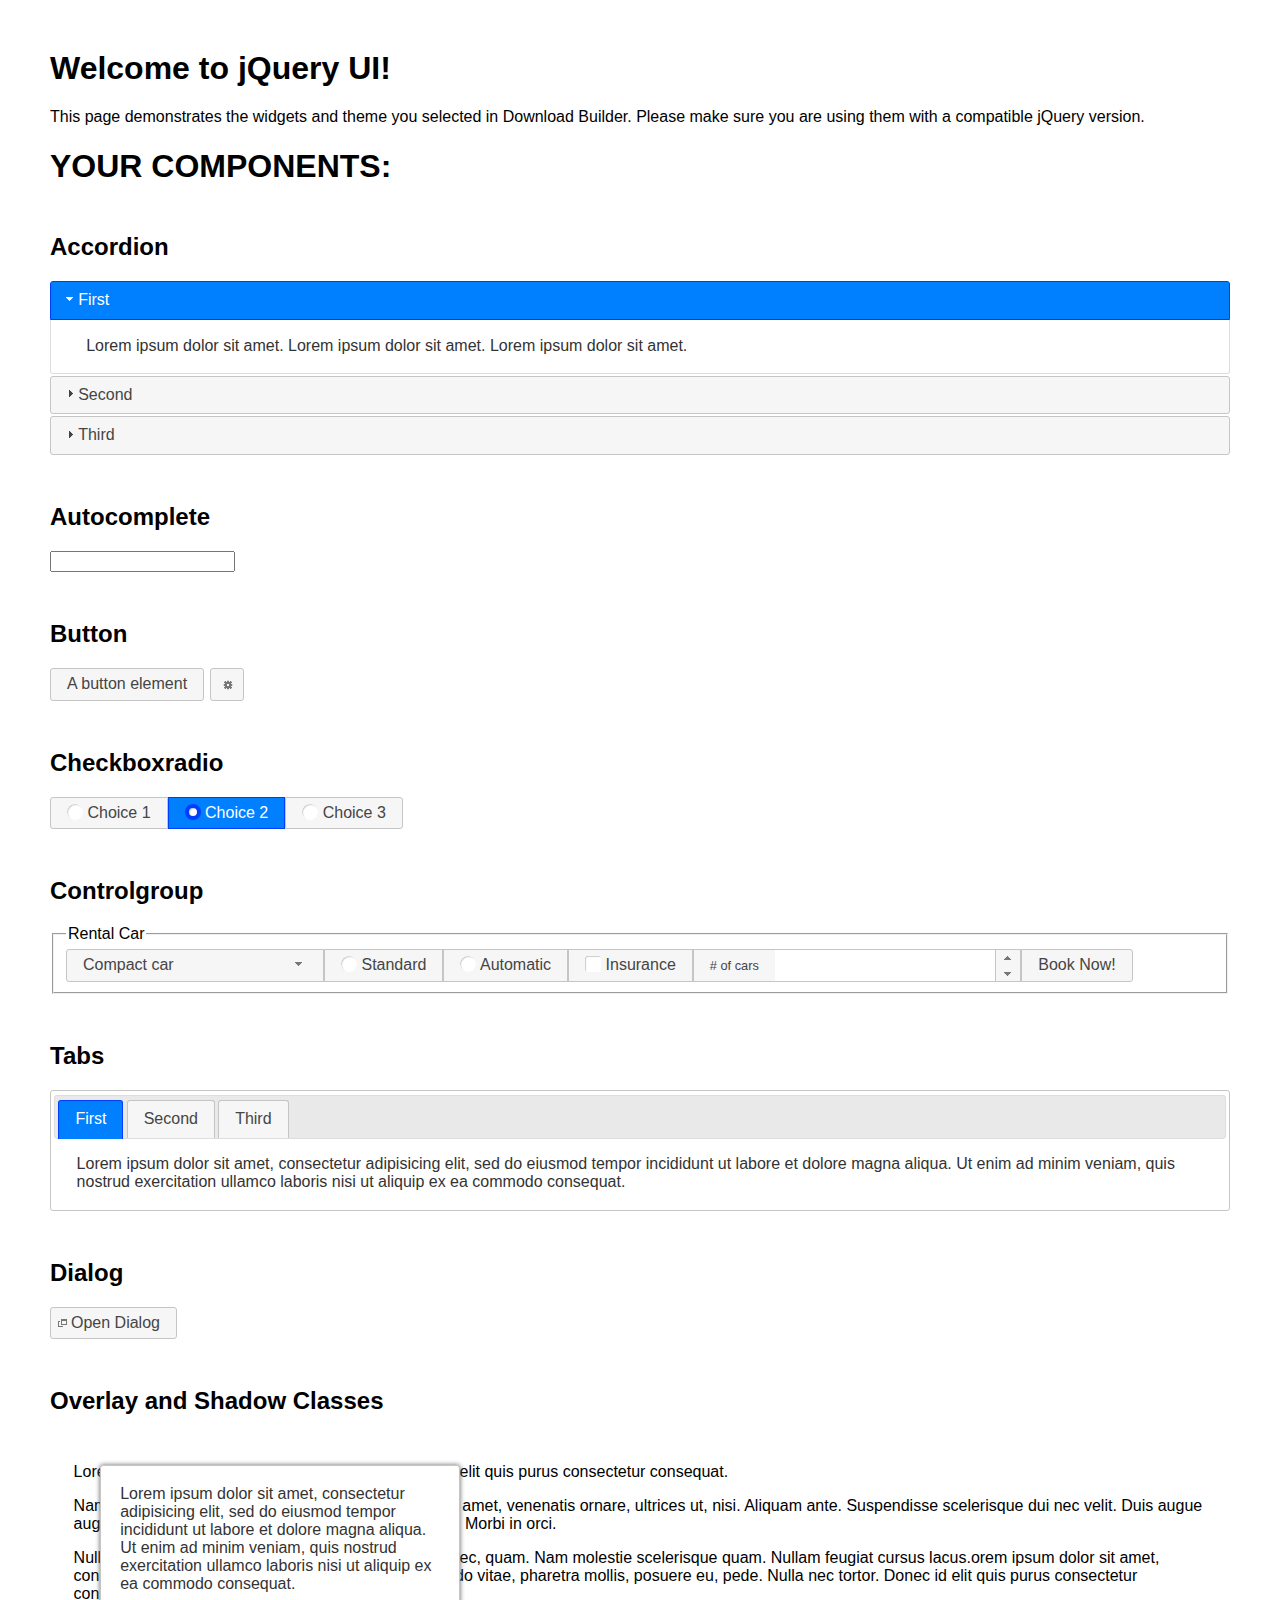
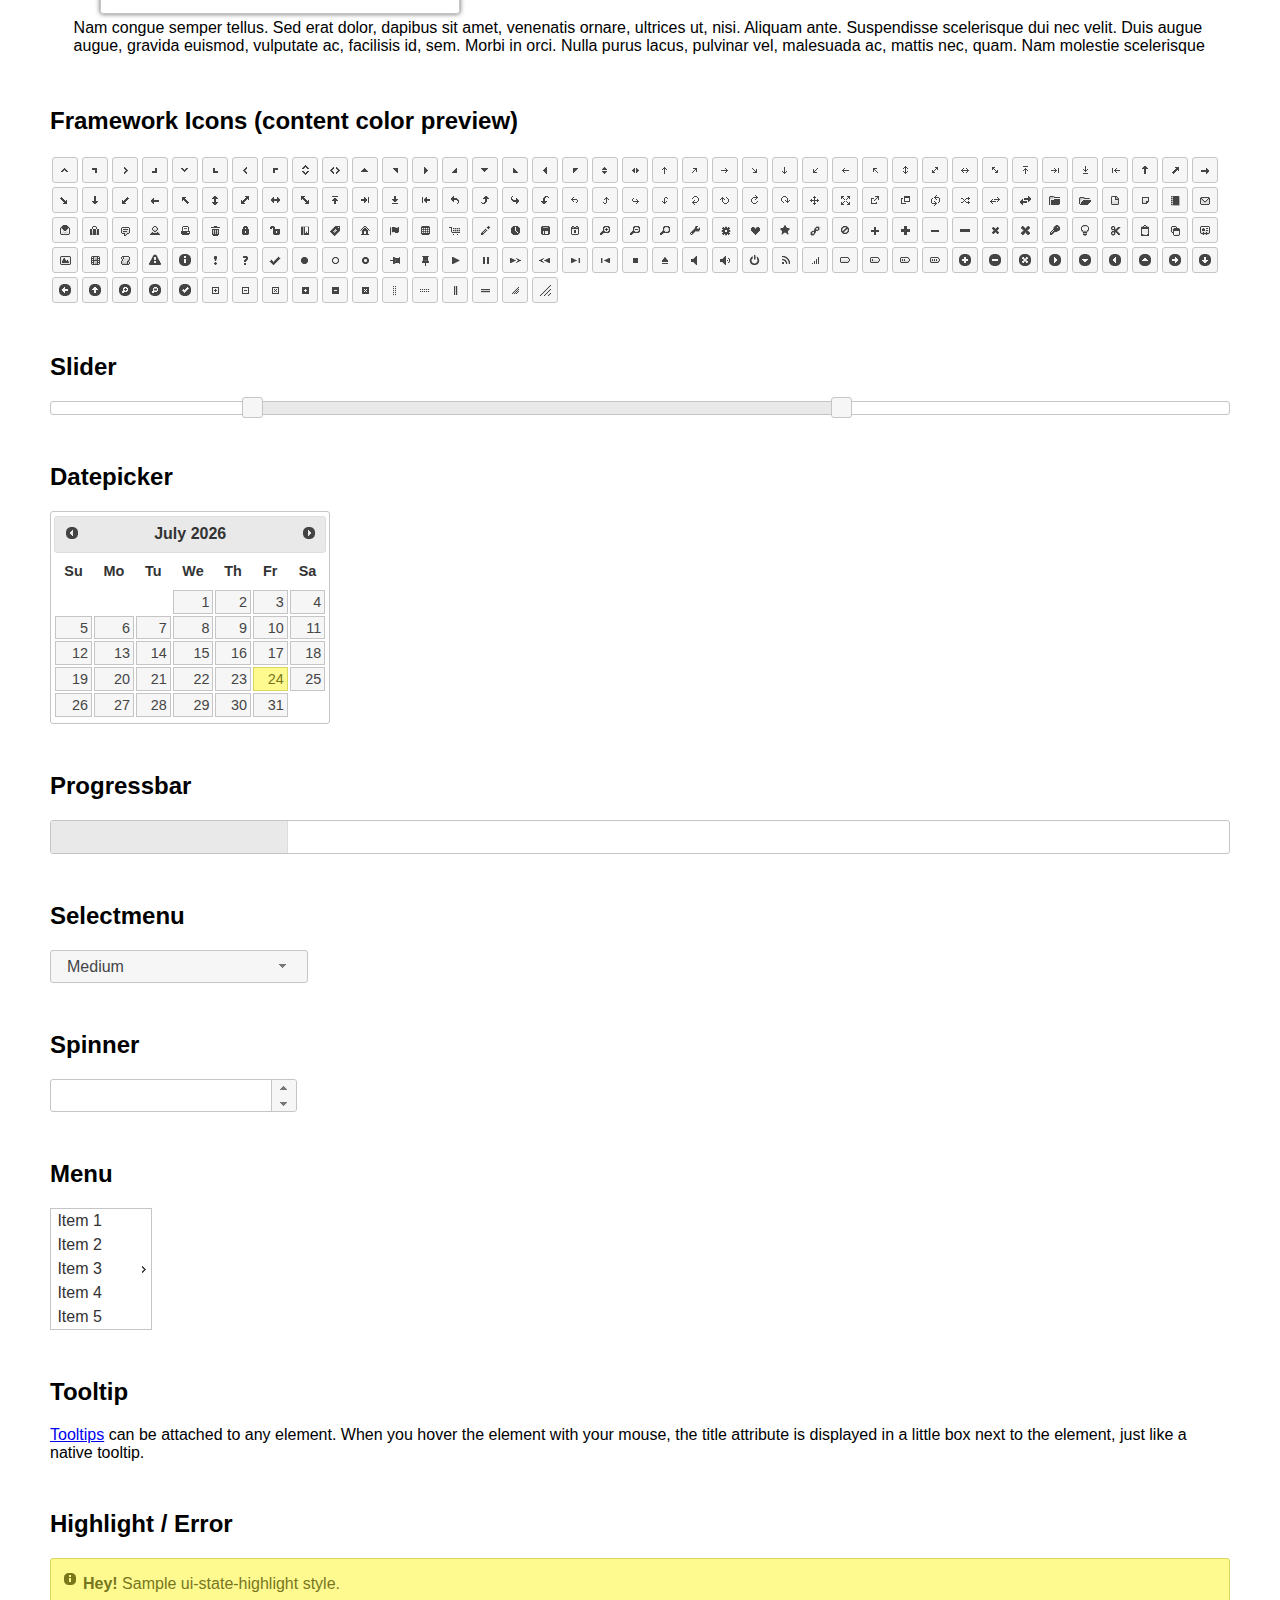
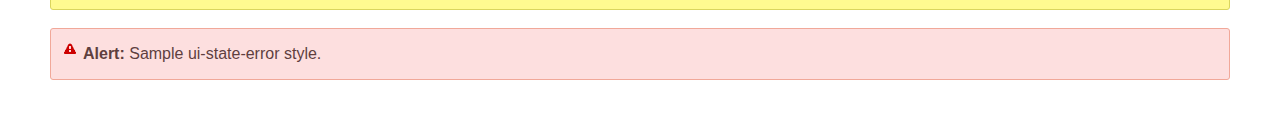
<file: jquery-ui-1.12.1/index.html>
<!doctype html>
<html lang="us">
<head>
	<meta charset="utf-8">
	<title>jQuery UI Example Page</title>
	<link href="jquery-ui.css" rel="stylesheet">
	<style>
	body{
		font-family: "Trebuchet MS", sans-serif;
		margin: 50px;
	}
	.demoHeaders {
		margin-top: 2em;
	}
	#dialog-link {
		padding: .4em 1em .4em 20px;
		text-decoration: none;
		position: relative;
	}
	#dialog-link span.ui-icon {
		margin: 0 5px 0 0;
		position: absolute;
		left: .2em;
		top: 50%;
		margin-top: -8px;
	}
	#icons {
		margin: 0;
		padding: 0;
	}
	#icons li {
		margin: 2px;
		position: relative;
		padding: 4px 0;
		cursor: pointer;
		float: left;
		list-style: none;
	}
	#icons span.ui-icon {
		float: left;
		margin: 0 4px;
	}
	.fakewindowcontain .ui-widget-overlay {
		position: absolute;
	}
	select {
		width: 200px;
	}
	</style>
</head>
<body>

<h1>Welcome to jQuery UI!</h1>

<div class="ui-widget">
	<p>This page demonstrates the widgets and theme you selected in Download Builder. Please make sure you are using them with a compatible jQuery version.</p>
</div>

<h1>YOUR COMPONENTS:</h1>


<!-- Accordion -->
<h2 class="demoHeaders">Accordion</h2>
<div id="accordion">
	<h3>First</h3>
	<div>Lorem ipsum dolor sit amet. Lorem ipsum dolor sit amet. Lorem ipsum dolor sit amet.</div>
	<h3>Second</h3>
	<div>Phasellus mattis tincidunt nibh.</div>
	<h3>Third</h3>
	<div>Nam dui erat, auctor a, dignissim quis.</div>
</div>



<!-- Autocomplete -->
<h2 class="demoHeaders">Autocomplete</h2>
<div>
	<input id="autocomplete" title="type &quot;a&quot;">
</div>



<!-- Button -->
<h2 class="demoHeaders">Button</h2>
<button id="button">A button element</button>
<button id="button-icon">An icon-only button</button>



<!-- Checkboxradio -->
<h2 class="demoHeaders">Checkboxradio</h2>
<form style="margin-top: 1em;">
	<div id="radioset">
		<input type="radio" id="radio1" name="radio"><label for="radio1">Choice 1</label>
		<input type="radio" id="radio2" name="radio" checked="checked"><label for="radio2">Choice 2</label>
		<input type="radio" id="radio3" name="radio"><label for="radio3">Choice 3</label>
	</div>
</form>



<!-- Controlgroup -->
<h2 class="demoHeaders">Controlgroup</h2>
<fieldset>
	<legend>Rental Car</legend>
	<div id="controlgroup">
		<select id="car-type">
			<option>Compact car</option>
			<option>Midsize car</option>
			<option>Full size car</option>
			<option>SUV</option>
			<option>Luxury</option>
			<option>Truck</option>
			<option>Van</option>
		</select>
		<label for="transmission-standard">Standard</label>
		<input type="radio" name="transmission" id="transmission-standard">
		<label for="transmission-automatic">Automatic</label>
		<input type="radio" name="transmission" id="transmission-automatic">
		<label for="insurance">Insurance</label>
		<input type="checkbox" name="insurance" id="insurance">
		<label for="horizontal-spinner" class="ui-controlgroup-label"># of cars</label>
		<input id="horizontal-spinner" class="ui-spinner-input">
		<button>Book Now!</button>
	</div>
</fieldset>



<!-- Tabs -->
<h2 class="demoHeaders">Tabs</h2>
<div id="tabs">
	<ul>
		<li><a href="#tabs-1">First</a></li>
		<li><a href="#tabs-2">Second</a></li>
		<li><a href="#tabs-3">Third</a></li>
	</ul>
	<div id="tabs-1">Lorem ipsum dolor sit amet, consectetur adipisicing elit, sed do eiusmod tempor incididunt ut labore et dolore magna aliqua. Ut enim ad minim veniam, quis nostrud exercitation ullamco laboris nisi ut aliquip ex ea commodo consequat.</div>
	<div id="tabs-2">Phasellus mattis tincidunt nibh. Cras orci urna, blandit id, pretium vel, aliquet ornare, felis. Maecenas scelerisque sem non nisl. Fusce sed lorem in enim dictum bibendum.</div>
	<div id="tabs-3">Nam dui erat, auctor a, dignissim quis, sollicitudin eu, felis. Pellentesque nisi urna, interdum eget, sagittis et, consequat vestibulum, lacus. Mauris porttitor ullamcorper augue.</div>
</div>



<h2 class="demoHeaders">Dialog</h2>
<p>
	<button id="dialog-link" class="ui-button ui-corner-all ui-widget">
		<span class="ui-icon ui-icon-newwin"></span>Open Dialog
	</button>
</p>

<h2 class="demoHeaders">Overlay and Shadow Classes</h2>
<div style="position: relative; width: 96%; height: 200px; padding:1% 2%; overflow:hidden;" class="fakewindowcontain">
	<p>Lorem ipsum dolor sit amet,  Nulla nec tortor. Donec id elit quis purus consectetur consequat. </p><p>Nam congue semper tellus. Sed erat dolor, dapibus sit amet, venenatis ornare, ultrices ut, nisi. Aliquam ante. Suspendisse scelerisque dui nec velit. Duis augue augue, gravida euismod, vulputate ac, facilisis id, sem. Morbi in orci. </p><p>Nulla purus lacus, pulvinar vel, malesuada ac, mattis nec, quam. Nam molestie scelerisque quam. Nullam feugiat cursus lacus.orem ipsum dolor sit amet, consectetur adipiscing elit. Donec libero risus, commodo vitae, pharetra mollis, posuere eu, pede. Nulla nec tortor. Donec id elit quis purus consectetur consequat. </p><p>Nam congue semper tellus. Sed erat dolor, dapibus sit amet, venenatis ornare, ultrices ut, nisi. Aliquam ante. Suspendisse scelerisque dui nec velit. Duis augue augue, gravida euismod, vulputate ac, facilisis id, sem. Morbi in orci. Nulla purus lacus, pulvinar vel, malesuada ac, mattis nec, quam. Nam molestie scelerisque quam. </p><p>Nullam feugiat cursus lacus.orem ipsum dolor sit amet, consectetur adipiscing elit. Donec libero risus, commodo vitae, pharetra mollis, posuere eu, pede. Nulla nec tortor. Donec id elit quis purus consectetur consequat. Nam congue semper tellus. Sed erat dolor, dapibus sit amet, venenatis ornare, ultrices ut, nisi. Aliquam ante. </p><p>Suspendisse scelerisque dui nec velit. Duis augue augue, gravida euismod, vulputate ac, facilisis id, sem. Morbi in orci. Nulla purus lacus, pulvinar vel, malesuada ac, mattis nec, quam. Nam molestie scelerisque quam. Nullam feugiat cursus lacus.orem ipsum dolor sit amet, consectetur adipiscing elit. Donec libero risus, commodo vitae, pharetra mollis, posuere eu, pede. Nulla nec tortor. Donec id elit quis purus consectetur consequat. Nam congue semper tellus. Sed erat dolor, dapibus sit amet, venenatis ornare, ultrices ut, nisi. </p>

	<!-- ui-dialog -->
	<div class="ui-widget-overlay ui-front"></div>
	<div style="position: absolute; width: 320px; left: 50px; top: 30px; padding: 1.2em" class="ui-widget ui-front ui-widget-content ui-corner-all ui-widget-shadow">
		Lorem ipsum dolor sit amet, consectetur adipisicing elit, sed do eiusmod tempor incididunt ut labore et dolore magna aliqua. Ut enim ad minim veniam, quis nostrud exercitation ullamco laboris nisi ut aliquip ex ea commodo consequat.
	</div>

</div>

<!-- ui-dialog -->
<div id="dialog" title="Dialog Title">
	<p>Lorem ipsum dolor sit amet, consectetur adipisicing elit, sed do eiusmod tempor incididunt ut labore et dolore magna aliqua. Ut enim ad minim veniam, quis nostrud exercitation ullamco laboris nisi ut aliquip ex ea commodo consequat.</p>
</div>



<h2 class="demoHeaders">Framework Icons (content color preview)</h2>
<ul id="icons" class="ui-widget ui-helper-clearfix">
	<li class="ui-state-default ui-corner-all" title=".ui-icon-caret-1-n"><span class="ui-icon ui-icon-caret-1-n"></span></li>
	<li class="ui-state-default ui-corner-all" title=".ui-icon-caret-1-ne"><span class="ui-icon ui-icon-caret-1-ne"></span></li>
	<li class="ui-state-default ui-corner-all" title=".ui-icon-caret-1-e"><span class="ui-icon ui-icon-caret-1-e"></span></li>
	<li class="ui-state-default ui-corner-all" title=".ui-icon-caret-1-se"><span class="ui-icon ui-icon-caret-1-se"></span></li>
	<li class="ui-state-default ui-corner-all" title=".ui-icon-caret-1-s"><span class="ui-icon ui-icon-caret-1-s"></span></li>
	<li class="ui-state-default ui-corner-all" title=".ui-icon-caret-1-sw"><span class="ui-icon ui-icon-caret-1-sw"></span></li>
	<li class="ui-state-default ui-corner-all" title=".ui-icon-caret-1-w"><span class="ui-icon ui-icon-caret-1-w"></span></li>
	<li class="ui-state-default ui-corner-all" title=".ui-icon-caret-1-nw"><span class="ui-icon ui-icon-caret-1-nw"></span></li>
	<li class="ui-state-default ui-corner-all" title=".ui-icon-caret-2-n-s"><span class="ui-icon ui-icon-caret-2-n-s"></span></li>
	<li class="ui-state-default ui-corner-all" title=".ui-icon-caret-2-e-w"><span class="ui-icon ui-icon-caret-2-e-w"></span></li>
	<li class="ui-state-default ui-corner-all" title=".ui-icon-triangle-1-n"><span class="ui-icon ui-icon-triangle-1-n"></span></li>
	<li class="ui-state-default ui-corner-all" title=".ui-icon-triangle-1-ne"><span class="ui-icon ui-icon-triangle-1-ne"></span></li>
	<li class="ui-state-default ui-corner-all" title=".ui-icon-triangle-1-e"><span class="ui-icon ui-icon-triangle-1-e"></span></li>
	<li class="ui-state-default ui-corner-all" title=".ui-icon-triangle-1-se"><span class="ui-icon ui-icon-triangle-1-se"></span></li>
	<li class="ui-state-default ui-corner-all" title=".ui-icon-triangle-1-s"><span class="ui-icon ui-icon-triangle-1-s"></span></li>
	<li class="ui-state-default ui-corner-all" title=".ui-icon-triangle-1-sw"><span class="ui-icon ui-icon-triangle-1-sw"></span></li>
	<li class="ui-state-default ui-corner-all" title=".ui-icon-triangle-1-w"><span class="ui-icon ui-icon-triangle-1-w"></span></li>
	<li class="ui-state-default ui-corner-all" title=".ui-icon-triangle-1-nw"><span class="ui-icon ui-icon-triangle-1-nw"></span></li>
	<li class="ui-state-default ui-corner-all" title=".ui-icon-triangle-2-n-s"><span class="ui-icon ui-icon-triangle-2-n-s"></span></li>
	<li class="ui-state-default ui-corner-all" title=".ui-icon-triangle-2-e-w"><span class="ui-icon ui-icon-triangle-2-e-w"></span></li>
	<li class="ui-state-default ui-corner-all" title=".ui-icon-arrow-1-n"><span class="ui-icon ui-icon-arrow-1-n"></span></li>
	<li class="ui-state-default ui-corner-all" title=".ui-icon-arrow-1-ne"><span class="ui-icon ui-icon-arrow-1-ne"></span></li>
	<li class="ui-state-default ui-corner-all" title=".ui-icon-arrow-1-e"><span class="ui-icon ui-icon-arrow-1-e"></span></li>
	<li class="ui-state-default ui-corner-all" title=".ui-icon-arrow-1-se"><span class="ui-icon ui-icon-arrow-1-se"></span></li>
	<li class="ui-state-default ui-corner-all" title=".ui-icon-arrow-1-s"><span class="ui-icon ui-icon-arrow-1-s"></span></li>
	<li class="ui-state-default ui-corner-all" title=".ui-icon-arrow-1-sw"><span class="ui-icon ui-icon-arrow-1-sw"></span></li>
	<li class="ui-state-default ui-corner-all" title=".ui-icon-arrow-1-w"><span class="ui-icon ui-icon-arrow-1-w"></span></li>
	<li class="ui-state-default ui-corner-all" title=".ui-icon-arrow-1-nw"><span class="ui-icon ui-icon-arrow-1-nw"></span></li>
	<li class="ui-state-default ui-corner-all" title=".ui-icon-arrow-2-n-s"><span class="ui-icon ui-icon-arrow-2-n-s"></span></li>
	<li class="ui-state-default ui-corner-all" title=".ui-icon-arrow-2-ne-sw"><span class="ui-icon ui-icon-arrow-2-ne-sw"></span></li>
	<li class="ui-state-default ui-corner-all" title=".ui-icon-arrow-2-e-w"><span class="ui-icon ui-icon-arrow-2-e-w"></span></li>
	<li class="ui-state-default ui-corner-all" title=".ui-icon-arrow-2-se-nw"><span class="ui-icon ui-icon-arrow-2-se-nw"></span></li>
	<li class="ui-state-default ui-corner-all" title=".ui-icon-arrowstop-1-n"><span class="ui-icon ui-icon-arrowstop-1-n"></span></li>
	<li class="ui-state-default ui-corner-all" title=".ui-icon-arrowstop-1-e"><span class="ui-icon ui-icon-arrowstop-1-e"></span></li>
	<li class="ui-state-default ui-corner-all" title=".ui-icon-arrowstop-1-s"><span class="ui-icon ui-icon-arrowstop-1-s"></span></li>
	<li class="ui-state-default ui-corner-all" title=".ui-icon-arrowstop-1-w"><span class="ui-icon ui-icon-arrowstop-1-w"></span></li>
	<li class="ui-state-default ui-corner-all" title=".ui-icon-arrowthick-1-n"><span class="ui-icon ui-icon-arrowthick-1-n"></span></li>
	<li class="ui-state-default ui-corner-all" title=".ui-icon-arrowthick-1-ne"><span class="ui-icon ui-icon-arrowthick-1-ne"></span></li>
	<li class="ui-state-default ui-corner-all" title=".ui-icon-arrowthick-1-e"><span class="ui-icon ui-icon-arrowthick-1-e"></span></li>
	<li class="ui-state-default ui-corner-all" title=".ui-icon-arrowthick-1-se"><span class="ui-icon ui-icon-arrowthick-1-se"></span></li>
	<li class="ui-state-default ui-corner-all" title=".ui-icon-arrowthick-1-s"><span class="ui-icon ui-icon-arrowthick-1-s"></span></li>
	<li class="ui-state-default ui-corner-all" title=".ui-icon-arrowthick-1-sw"><span class="ui-icon ui-icon-arrowthick-1-sw"></span></li>
	<li class="ui-state-default ui-corner-all" title=".ui-icon-arrowthick-1-w"><span class="ui-icon ui-icon-arrowthick-1-w"></span></li>
	<li class="ui-state-default ui-corner-all" title=".ui-icon-arrowthick-1-nw"><span class="ui-icon ui-icon-arrowthick-1-nw"></span></li>
	<li class="ui-state-default ui-corner-all" title=".ui-icon-arrowthick-2-n-s"><span class="ui-icon ui-icon-arrowthick-2-n-s"></span></li>
	<li class="ui-state-default ui-corner-all" title=".ui-icon-arrowthick-2-ne-sw"><span class="ui-icon ui-icon-arrowthick-2-ne-sw"></span></li>
	<li class="ui-state-default ui-corner-all" title=".ui-icon-arrowthick-2-e-w"><span class="ui-icon ui-icon-arrowthick-2-e-w"></span></li>
	<li class="ui-state-default ui-corner-all" title=".ui-icon-arrowthick-2-se-nw"><span class="ui-icon ui-icon-arrowthick-2-se-nw"></span></li>
	<li class="ui-state-default ui-corner-all" title=".ui-icon-arrowthickstop-1-n"><span class="ui-icon ui-icon-arrowthickstop-1-n"></span></li>
	<li class="ui-state-default ui-corner-all" title=".ui-icon-arrowthickstop-1-e"><span class="ui-icon ui-icon-arrowthickstop-1-e"></span></li>
	<li class="ui-state-default ui-corner-all" title=".ui-icon-arrowthickstop-1-s"><span class="ui-icon ui-icon-arrowthickstop-1-s"></span></li>
	<li class="ui-state-default ui-corner-all" title=".ui-icon-arrowthickstop-1-w"><span class="ui-icon ui-icon-arrowthickstop-1-w"></span></li>
	<li class="ui-state-default ui-corner-all" title=".ui-icon-arrowreturnthick-1-w"><span class="ui-icon ui-icon-arrowreturnthick-1-w"></span></li>
	<li class="ui-state-default ui-corner-all" title=".ui-icon-arrowreturnthick-1-n"><span class="ui-icon ui-icon-arrowreturnthick-1-n"></span></li>
	<li class="ui-state-default ui-corner-all" title=".ui-icon-arrowreturnthick-1-e"><span class="ui-icon ui-icon-arrowreturnthick-1-e"></span></li>
	<li class="ui-state-default ui-corner-all" title=".ui-icon-arrowreturnthick-1-s"><span class="ui-icon ui-icon-arrowreturnthick-1-s"></span></li>
	<li class="ui-state-default ui-corner-all" title=".ui-icon-arrowreturn-1-w"><span class="ui-icon ui-icon-arrowreturn-1-w"></span></li>
	<li class="ui-state-default ui-corner-all" title=".ui-icon-arrowreturn-1-n"><span class="ui-icon ui-icon-arrowreturn-1-n"></span></li>
	<li class="ui-state-default ui-corner-all" title=".ui-icon-arrowreturn-1-e"><span class="ui-icon ui-icon-arrowreturn-1-e"></span></li>
	<li class="ui-state-default ui-corner-all" title=".ui-icon-arrowreturn-1-s"><span class="ui-icon ui-icon-arrowreturn-1-s"></span></li>
	<li class="ui-state-default ui-corner-all" title=".ui-icon-arrowrefresh-1-w"><span class="ui-icon ui-icon-arrowrefresh-1-w"></span></li>
	<li class="ui-state-default ui-corner-all" title=".ui-icon-arrowrefresh-1-n"><span class="ui-icon ui-icon-arrowrefresh-1-n"></span></li>
	<li class="ui-state-default ui-corner-all" title=".ui-icon-arrowrefresh-1-e"><span class="ui-icon ui-icon-arrowrefresh-1-e"></span></li>
	<li class="ui-state-default ui-corner-all" title=".ui-icon-arrowrefresh-1-s"><span class="ui-icon ui-icon-arrowrefresh-1-s"></span></li>
	<li class="ui-state-default ui-corner-all" title=".ui-icon-arrow-4"><span class="ui-icon ui-icon-arrow-4"></span></li>
	<li class="ui-state-default ui-corner-all" title=".ui-icon-arrow-4-diag"><span class="ui-icon ui-icon-arrow-4-diag"></span></li>
	<li class="ui-state-default ui-corner-all" title=".ui-icon-extlink"><span class="ui-icon ui-icon-extlink"></span></li>
	<li class="ui-state-default ui-corner-all" title=".ui-icon-newwin"><span class="ui-icon ui-icon-newwin"></span></li>
	<li class="ui-state-default ui-corner-all" title=".ui-icon-refresh"><span class="ui-icon ui-icon-refresh"></span></li>
	<li class="ui-state-default ui-corner-all" title=".ui-icon-shuffle"><span class="ui-icon ui-icon-shuffle"></span></li>
	<li class="ui-state-default ui-corner-all" title=".ui-icon-transfer-e-w"><span class="ui-icon ui-icon-transfer-e-w"></span></li>
	<li class="ui-state-default ui-corner-all" title=".ui-icon-transferthick-e-w"><span class="ui-icon ui-icon-transferthick-e-w"></span></li>
	<li class="ui-state-default ui-corner-all" title=".ui-icon-folder-collapsed"><span class="ui-icon ui-icon-folder-collapsed"></span></li>
	<li class="ui-state-default ui-corner-all" title=".ui-icon-folder-open"><span class="ui-icon ui-icon-folder-open"></span></li>
	<li class="ui-state-default ui-corner-all" title=".ui-icon-document"><span class="ui-icon ui-icon-document"></span></li>
	<li class="ui-state-default ui-corner-all" title=".ui-icon-document-b"><span class="ui-icon ui-icon-document-b"></span></li>
	<li class="ui-state-default ui-corner-all" title=".ui-icon-note"><span class="ui-icon ui-icon-note"></span></li>
	<li class="ui-state-default ui-corner-all" title=".ui-icon-mail-closed"><span class="ui-icon ui-icon-mail-closed"></span></li>
	<li class="ui-state-default ui-corner-all" title=".ui-icon-mail-open"><span class="ui-icon ui-icon-mail-open"></span></li>
	<li class="ui-state-default ui-corner-all" title=".ui-icon-suitcase"><span class="ui-icon ui-icon-suitcase"></span></li>
	<li class="ui-state-default ui-corner-all" title=".ui-icon-comment"><span class="ui-icon ui-icon-comment"></span></li>
	<li class="ui-state-default ui-corner-all" title=".ui-icon-person"><span class="ui-icon ui-icon-person"></span></li>
	<li class="ui-state-default ui-corner-all" title=".ui-icon-print"><span class="ui-icon ui-icon-print"></span></li>
	<li class="ui-state-default ui-corner-all" title=".ui-icon-trash"><span class="ui-icon ui-icon-trash"></span></li>
	<li class="ui-state-default ui-corner-all" title=".ui-icon-locked"><span class="ui-icon ui-icon-locked"></span></li>
	<li class="ui-state-default ui-corner-all" title=".ui-icon-unlocked"><span class="ui-icon ui-icon-unlocked"></span></li>
	<li class="ui-state-default ui-corner-all" title=".ui-icon-bookmark"><span class="ui-icon ui-icon-bookmark"></span></li>
	<li class="ui-state-default ui-corner-all" title=".ui-icon-tag"><span class="ui-icon ui-icon-tag"></span></li>
	<li class="ui-state-default ui-corner-all" title=".ui-icon-home"><span class="ui-icon ui-icon-home"></span></li>
	<li class="ui-state-default ui-corner-all" title=".ui-icon-flag"><span class="ui-icon ui-icon-flag"></span></li>
	<li class="ui-state-default ui-corner-all" title=".ui-icon-calculator"><span class="ui-icon ui-icon-calculator"></span></li>
	<li class="ui-state-default ui-corner-all" title=".ui-icon-cart"><span class="ui-icon ui-icon-cart"></span></li>
	<li class="ui-state-default ui-corner-all" title=".ui-icon-pencil"><span class="ui-icon ui-icon-pencil"></span></li>
	<li class="ui-state-default ui-corner-all" title=".ui-icon-clock"><span class="ui-icon ui-icon-clock"></span></li>
	<li class="ui-state-default ui-corner-all" title=".ui-icon-disk"><span class="ui-icon ui-icon-disk"></span></li>
	<li class="ui-state-default ui-corner-all" title=".ui-icon-calendar"><span class="ui-icon ui-icon-calendar"></span></li>
	<li class="ui-state-default ui-corner-all" title=".ui-icon-zoomin"><span class="ui-icon ui-icon-zoomin"></span></li>
	<li class="ui-state-default ui-corner-all" title=".ui-icon-zoomout"><span class="ui-icon ui-icon-zoomout"></span></li>
	<li class="ui-state-default ui-corner-all" title=".ui-icon-search"><span class="ui-icon ui-icon-search"></span></li>
	<li class="ui-state-default ui-corner-all" title=".ui-icon-wrench"><span class="ui-icon ui-icon-wrench"></span></li>
	<li class="ui-state-default ui-corner-all" title=".ui-icon-gear"><span class="ui-icon ui-icon-gear"></span></li>
	<li class="ui-state-default ui-corner-all" title=".ui-icon-heart"><span class="ui-icon ui-icon-heart"></span></li>
	<li class="ui-state-default ui-corner-all" title=".ui-icon-star"><span class="ui-icon ui-icon-star"></span></li>
	<li class="ui-state-default ui-corner-all" title=".ui-icon-link"><span class="ui-icon ui-icon-link"></span></li>
	<li class="ui-state-default ui-corner-all" title=".ui-icon-cancel"><span class="ui-icon ui-icon-cancel"></span></li>
	<li class="ui-state-default ui-corner-all" title=".ui-icon-plus"><span class="ui-icon ui-icon-plus"></span></li>
	<li class="ui-state-default ui-corner-all" title=".ui-icon-plusthick"><span class="ui-icon ui-icon-plusthick"></span></li>
	<li class="ui-state-default ui-corner-all" title=".ui-icon-minus"><span class="ui-icon ui-icon-minus"></span></li>
	<li class="ui-state-default ui-corner-all" title=".ui-icon-minusthick"><span class="ui-icon ui-icon-minusthick"></span></li>
	<li class="ui-state-default ui-corner-all" title=".ui-icon-close"><span class="ui-icon ui-icon-close"></span></li>
	<li class="ui-state-default ui-corner-all" title=".ui-icon-closethick"><span class="ui-icon ui-icon-closethick"></span></li>
	<li class="ui-state-default ui-corner-all" title=".ui-icon-key"><span class="ui-icon ui-icon-key"></span></li>
	<li class="ui-state-default ui-corner-all" title=".ui-icon-lightbulb"><span class="ui-icon ui-icon-lightbulb"></span></li>
	<li class="ui-state-default ui-corner-all" title=".ui-icon-scissors"><span class="ui-icon ui-icon-scissors"></span></li>
	<li class="ui-state-default ui-corner-all" title=".ui-icon-clipboard"><span class="ui-icon ui-icon-clipboard"></span></li>
	<li class="ui-state-default ui-corner-all" title=".ui-icon-copy"><span class="ui-icon ui-icon-copy"></span></li>
	<li class="ui-state-default ui-corner-all" title=".ui-icon-contact"><span class="ui-icon ui-icon-contact"></span></li>
	<li class="ui-state-default ui-corner-all" title=".ui-icon-image"><span class="ui-icon ui-icon-image"></span></li>
	<li class="ui-state-default ui-corner-all" title=".ui-icon-video"><span class="ui-icon ui-icon-video"></span></li>
	<li class="ui-state-default ui-corner-all" title=".ui-icon-script"><span class="ui-icon ui-icon-script"></span></li>
	<li class="ui-state-default ui-corner-all" title=".ui-icon-alert"><span class="ui-icon ui-icon-alert"></span></li>
	<li class="ui-state-default ui-corner-all" title=".ui-icon-info"><span class="ui-icon ui-icon-info"></span></li>
	<li class="ui-state-default ui-corner-all" title=".ui-icon-notice"><span class="ui-icon ui-icon-notice"></span></li>
	<li class="ui-state-default ui-corner-all" title=".ui-icon-help"><span class="ui-icon ui-icon-help"></span></li>
	<li class="ui-state-default ui-corner-all" title=".ui-icon-check"><span class="ui-icon ui-icon-check"></span></li>
	<li class="ui-state-default ui-corner-all" title=".ui-icon-bullet"><span class="ui-icon ui-icon-bullet"></span></li>
	<li class="ui-state-default ui-corner-all" title=".ui-icon-radio-off"><span class="ui-icon ui-icon-radio-off"></span></li>
	<li class="ui-state-default ui-corner-all" title=".ui-icon-radio-on"><span class="ui-icon ui-icon-radio-on"></span></li>
	<li class="ui-state-default ui-corner-all" title=".ui-icon-pin-w"><span class="ui-icon ui-icon-pin-w"></span></li>
	<li class="ui-state-default ui-corner-all" title=".ui-icon-pin-s"><span class="ui-icon ui-icon-pin-s"></span></li>
	<li class="ui-state-default ui-corner-all" title=".ui-icon-play"><span class="ui-icon ui-icon-play"></span></li>
	<li class="ui-state-default ui-corner-all" title=".ui-icon-pause"><span class="ui-icon ui-icon-pause"></span></li>
	<li class="ui-state-default ui-corner-all" title=".ui-icon-seek-next"><span class="ui-icon ui-icon-seek-next"></span></li>
	<li class="ui-state-default ui-corner-all" title=".ui-icon-seek-prev"><span class="ui-icon ui-icon-seek-prev"></span></li>
	<li class="ui-state-default ui-corner-all" title=".ui-icon-seek-end"><span class="ui-icon ui-icon-seek-end"></span></li>
	<li class="ui-state-default ui-corner-all" title=".ui-icon-seek-first"><span class="ui-icon ui-icon-seek-first"></span></li>
	<li class="ui-state-default ui-corner-all" title=".ui-icon-stop"><span class="ui-icon ui-icon-stop"></span></li>
	<li class="ui-state-default ui-corner-all" title=".ui-icon-eject"><span class="ui-icon ui-icon-eject"></span></li>
	<li class="ui-state-default ui-corner-all" title=".ui-icon-volume-off"><span class="ui-icon ui-icon-volume-off"></span></li>
	<li class="ui-state-default ui-corner-all" title=".ui-icon-volume-on"><span class="ui-icon ui-icon-volume-on"></span></li>
	<li class="ui-state-default ui-corner-all" title=".ui-icon-power"><span class="ui-icon ui-icon-power"></span></li>
	<li class="ui-state-default ui-corner-all" title=".ui-icon-signal-diag"><span class="ui-icon ui-icon-signal-diag"></span></li>
	<li class="ui-state-default ui-corner-all" title=".ui-icon-signal"><span class="ui-icon ui-icon-signal"></span></li>
	<li class="ui-state-default ui-corner-all" title=".ui-icon-battery-0"><span class="ui-icon ui-icon-battery-0"></span></li>
	<li class="ui-state-default ui-corner-all" title=".ui-icon-battery-1"><span class="ui-icon ui-icon-battery-1"></span></li>
	<li class="ui-state-default ui-corner-all" title=".ui-icon-battery-2"><span class="ui-icon ui-icon-battery-2"></span></li>
	<li class="ui-state-default ui-corner-all" title=".ui-icon-battery-3"><span class="ui-icon ui-icon-battery-3"></span></li>
	<li class="ui-state-default ui-corner-all" title=".ui-icon-circle-plus"><span class="ui-icon ui-icon-circle-plus"></span></li>
	<li class="ui-state-default ui-corner-all" title=".ui-icon-circle-minus"><span class="ui-icon ui-icon-circle-minus"></span></li>
	<li class="ui-state-default ui-corner-all" title=".ui-icon-circle-close"><span class="ui-icon ui-icon-circle-close"></span></li>
	<li class="ui-state-default ui-corner-all" title=".ui-icon-circle-triangle-e"><span class="ui-icon ui-icon-circle-triangle-e"></span></li>
	<li class="ui-state-default ui-corner-all" title=".ui-icon-circle-triangle-s"><span class="ui-icon ui-icon-circle-triangle-s"></span></li>
	<li class="ui-state-default ui-corner-all" title=".ui-icon-circle-triangle-w"><span class="ui-icon ui-icon-circle-triangle-w"></span></li>
	<li class="ui-state-default ui-corner-all" title=".ui-icon-circle-triangle-n"><span class="ui-icon ui-icon-circle-triangle-n"></span></li>
	<li class="ui-state-default ui-corner-all" title=".ui-icon-circle-arrow-e"><span class="ui-icon ui-icon-circle-arrow-e"></span></li>
	<li class="ui-state-default ui-corner-all" title=".ui-icon-circle-arrow-s"><span class="ui-icon ui-icon-circle-arrow-s"></span></li>
	<li class="ui-state-default ui-corner-all" title=".ui-icon-circle-arrow-w"><span class="ui-icon ui-icon-circle-arrow-w"></span></li>
	<li class="ui-state-default ui-corner-all" title=".ui-icon-circle-arrow-n"><span class="ui-icon ui-icon-circle-arrow-n"></span></li>
	<li class="ui-state-default ui-corner-all" title=".ui-icon-circle-zoomin"><span class="ui-icon ui-icon-circle-zoomin"></span></li>
	<li class="ui-state-default ui-corner-all" title=".ui-icon-circle-zoomout"><span class="ui-icon ui-icon-circle-zoomout"></span></li>
	<li class="ui-state-default ui-corner-all" title=".ui-icon-circle-check"><span class="ui-icon ui-icon-circle-check"></span></li>
	<li class="ui-state-default ui-corner-all" title=".ui-icon-circlesmall-plus"><span class="ui-icon ui-icon-circlesmall-plus"></span></li>
	<li class="ui-state-default ui-corner-all" title=".ui-icon-circlesmall-minus"><span class="ui-icon ui-icon-circlesmall-minus"></span></li>
	<li class="ui-state-default ui-corner-all" title=".ui-icon-circlesmall-close"><span class="ui-icon ui-icon-circlesmall-close"></span></li>
	<li class="ui-state-default ui-corner-all" title=".ui-icon-squaresmall-plus"><span class="ui-icon ui-icon-squaresmall-plus"></span></li>
	<li class="ui-state-default ui-corner-all" title=".ui-icon-squaresmall-minus"><span class="ui-icon ui-icon-squaresmall-minus"></span></li>
	<li class="ui-state-default ui-corner-all" title=".ui-icon-squaresmall-close"><span class="ui-icon ui-icon-squaresmall-close"></span></li>
	<li class="ui-state-default ui-corner-all" title=".ui-icon-grip-dotted-vertical"><span class="ui-icon ui-icon-grip-dotted-vertical"></span></li>
	<li class="ui-state-default ui-corner-all" title=".ui-icon-grip-dotted-horizontal"><span class="ui-icon ui-icon-grip-dotted-horizontal"></span></li>
	<li class="ui-state-default ui-corner-all" title=".ui-icon-grip-solid-vertical"><span class="ui-icon ui-icon-grip-solid-vertical"></span></li>
	<li class="ui-state-default ui-corner-all" title=".ui-icon-grip-solid-horizontal"><span class="ui-icon ui-icon-grip-solid-horizontal"></span></li>
	<li class="ui-state-default ui-corner-all" title=".ui-icon-gripsmall-diagonal-se"><span class="ui-icon ui-icon-gripsmall-diagonal-se"></span></li>
	<li class="ui-state-default ui-corner-all" title=".ui-icon-grip-diagonal-se"><span class="ui-icon ui-icon-grip-diagonal-se"></span></li>
</ul>


<!-- Slider -->
<h2 class="demoHeaders">Slider</h2>
<div id="slider"></div>



<!-- Datepicker -->
<h2 class="demoHeaders">Datepicker</h2>
<div id="datepicker"></div>



<!-- Progressbar -->
<h2 class="demoHeaders">Progressbar</h2>
<div id="progressbar"></div>



<!-- Progressbar -->
<h2 class="demoHeaders">Selectmenu</h2>
<select id="selectmenu">
	<option>Slower</option>
	<option>Slow</option>
	<option selected="selected">Medium</option>
	<option>Fast</option>
	<option>Faster</option>
</select>



<!-- Spinner -->
<h2 class="demoHeaders">Spinner</h2>
<input id="spinner">



<!-- Menu -->
<h2 class="demoHeaders">Menu</h2>
<ul style="width:100px;" id="menu">
	<li><div>Item 1</div></li>
	<li><div>Item 2</div></li>
	<li><div>Item 3</div>
		<ul>
			<li><div>Item 3-1</div></li>
			<li><div>Item 3-2</div></li>
			<li><div>Item 3-3</div></li>
			<li><div>Item 3-4</div></li>
			<li><div>Item 3-5</div></li>
		</ul>
	</li>
	<li><div>Item 4</div></li>
	<li><div>Item 5</div></li>
</ul>



<!-- Tooltip -->
<h2 class="demoHeaders">Tooltip</h2>
<p id="tooltip">
	<a href="#" title="That&apos;s what this widget is">Tooltips</a> can be attached to any element. When you hover
the element with your mouse, the title attribute is displayed in a little box next to the element, just like a native tooltip.
</p>


<!-- Highlight / Error -->
<h2 class="demoHeaders">Highlight / Error</h2>
<div class="ui-widget">
	<div class="ui-state-highlight ui-corner-all" style="margin-top: 20px; padding: 0 .7em;">
		<p><span class="ui-icon ui-icon-info" style="float: left; margin-right: .3em;"></span>
		<strong>Hey!</strong> Sample ui-state-highlight style.</p>
	</div>
</div>
<br>
<div class="ui-widget">
	<div class="ui-state-error ui-corner-all" style="padding: 0 .7em;">
		<p><span class="ui-icon ui-icon-alert" style="float: left; margin-right: .3em;"></span>
		<strong>Alert:</strong> Sample ui-state-error style.</p>
	</div>
</div>

<script src="external/jquery/jquery.js"></script>
<script src="jquery-ui.js"></script>
<script>

$( "#accordion" ).accordion();



var availableTags = [
	"ActionScript",
	"AppleScript",
	"Asp",
	"BASIC",
	"C",
	"C++",
	"Clojure",
	"COBOL",
	"ColdFusion",
	"Erlang",
	"Fortran",
	"Groovy",
	"Haskell",
	"Java",
	"JavaScript",
	"Lisp",
	"Perl",
	"PHP",
	"Python",
	"Ruby",
	"Scala",
	"Scheme"
];
$( "#autocomplete" ).autocomplete({
	source: availableTags
});



$( "#button" ).button();
$( "#button-icon" ).button({
	icon: "ui-icon-gear",
	showLabel: false
});



$( "#radioset" ).buttonset();



$( "#controlgroup" ).controlgroup();



$( "#tabs" ).tabs();



$( "#dialog" ).dialog({
	autoOpen: false,
	width: 400,
	buttons: [
		{
			text: "Ok",
			click: function() {
				$( this ).dialog( "close" );
			}
		},
		{
			text: "Cancel",
			click: function() {
				$( this ).dialog( "close" );
			}
		}
	]
});

// Link to open the dialog
$( "#dialog-link" ).click(function( event ) {
	$( "#dialog" ).dialog( "open" );
	event.preventDefault();
});



$( "#datepicker" ).datepicker({
	inline: true
});



$( "#slider" ).slider({
	range: true,
	values: [ 17, 67 ]
});



$( "#progressbar" ).progressbar({
	value: 20
});



$( "#spinner" ).spinner();



$( "#menu" ).menu();



$( "#tooltip" ).tooltip();



$( "#selectmenu" ).selectmenu();


// Hover states on the static widgets
$( "#dialog-link, #icons li" ).hover(
	function() {
		$( this ).addClass( "ui-state-hover" );
	},
	function() {
		$( this ).removeClass( "ui-state-hover" );
	}
);
</script>
</body>
</html>
</file>
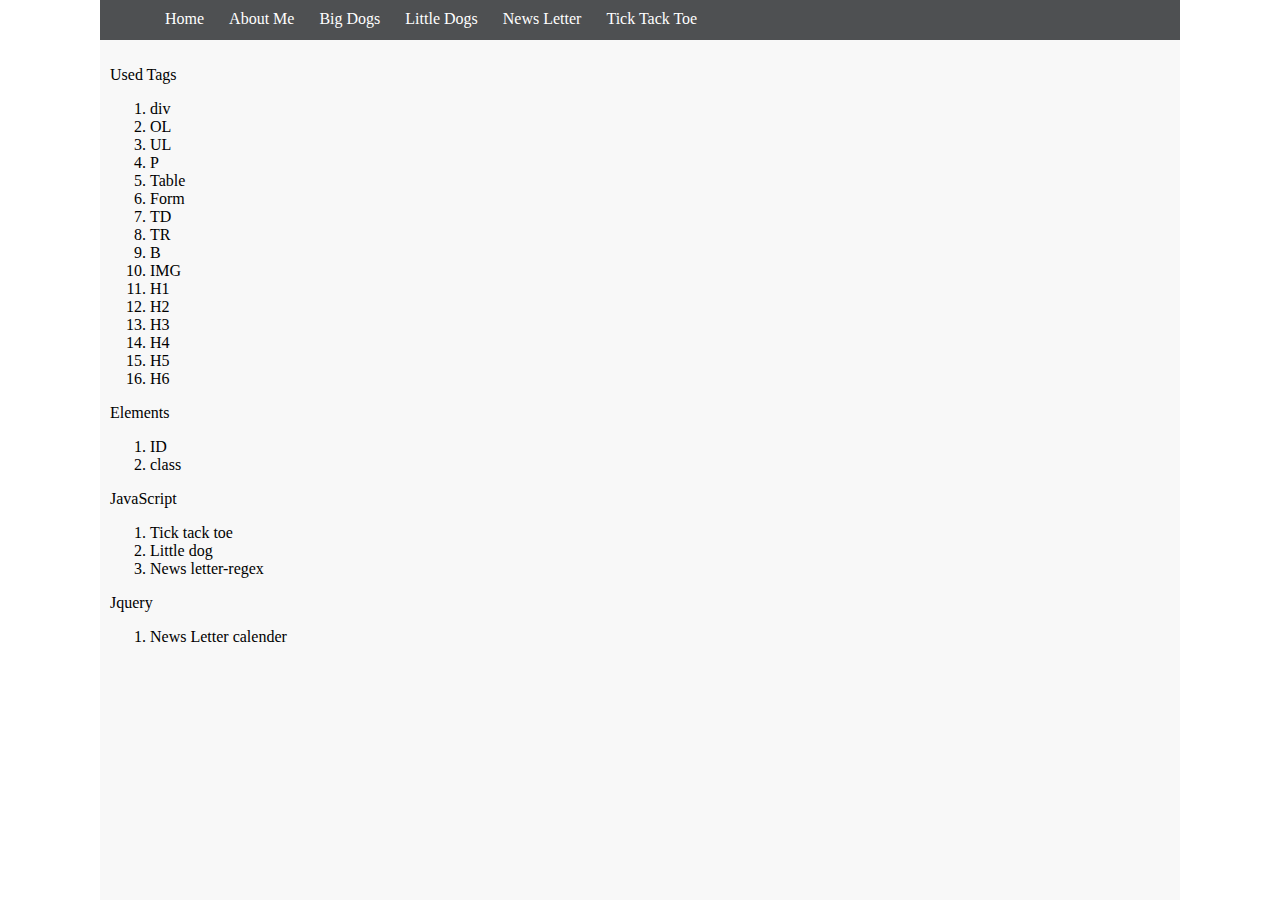
<file: About.html>
<!DOCTYPE html>
<html>
    <meta charset="UTF-8">
    <head>
        <title>For the love of Dogs</title>
        <link rel="stylesheet" href="CSS/main.css">
        <style>

        </style>
    </head>
    <body>
        <div id="container">
            <div id="menu">
                <div class="menu"><a href="index.html">Home</a></div>
                <div class="menu"><a href="About.html">About Me</a></div>
                <div class="menu"><a href="BigDog.html">Big Dogs</a></div>
                <div class="menu"><a href="littleDog.html">Little Dogs</a></div>
                <div class="menu"><a href="Leter.html">News Letter</a></div>
                <div class="menu"><a href="TTT.html">Tick Tack Toe</a></div>
            </div>
            <div id="main">
                <p>Used Tags</p>
                <Ol>
                    <li>div</li>
                    <li>OL</li>
                    <li>UL</li>
                    <li>P</li>
                    <li>Table</li>
                    <li>Form</li>
                    <li>TD</li>
                    <li>TR</li>
                    <li>B</li>
                    <li>IMG</li>
                    <li>H1</li>
                    <li>H2</li>
                    <li>H3</li>
                    <li>H4</li>
                    <li>H5</li>
                    <li>H6</li>
                </Ol>
                <p>Elements</p>
                <ol>
                    <li>ID</li>
                    <li>class</li>
                </ol>
                
                <p>JavaScript</p>
                <ol>
                    <li>Tick tack toe</li>
                    <li>Little dog</li>
                    <li>News letter-regex</li>
                </ol>
                <p>Jquery</p>
                <ol>
                    <li>News Letter calender</li>
                </ol>
            </div>
        </div>
    </body>
</html>
</file>
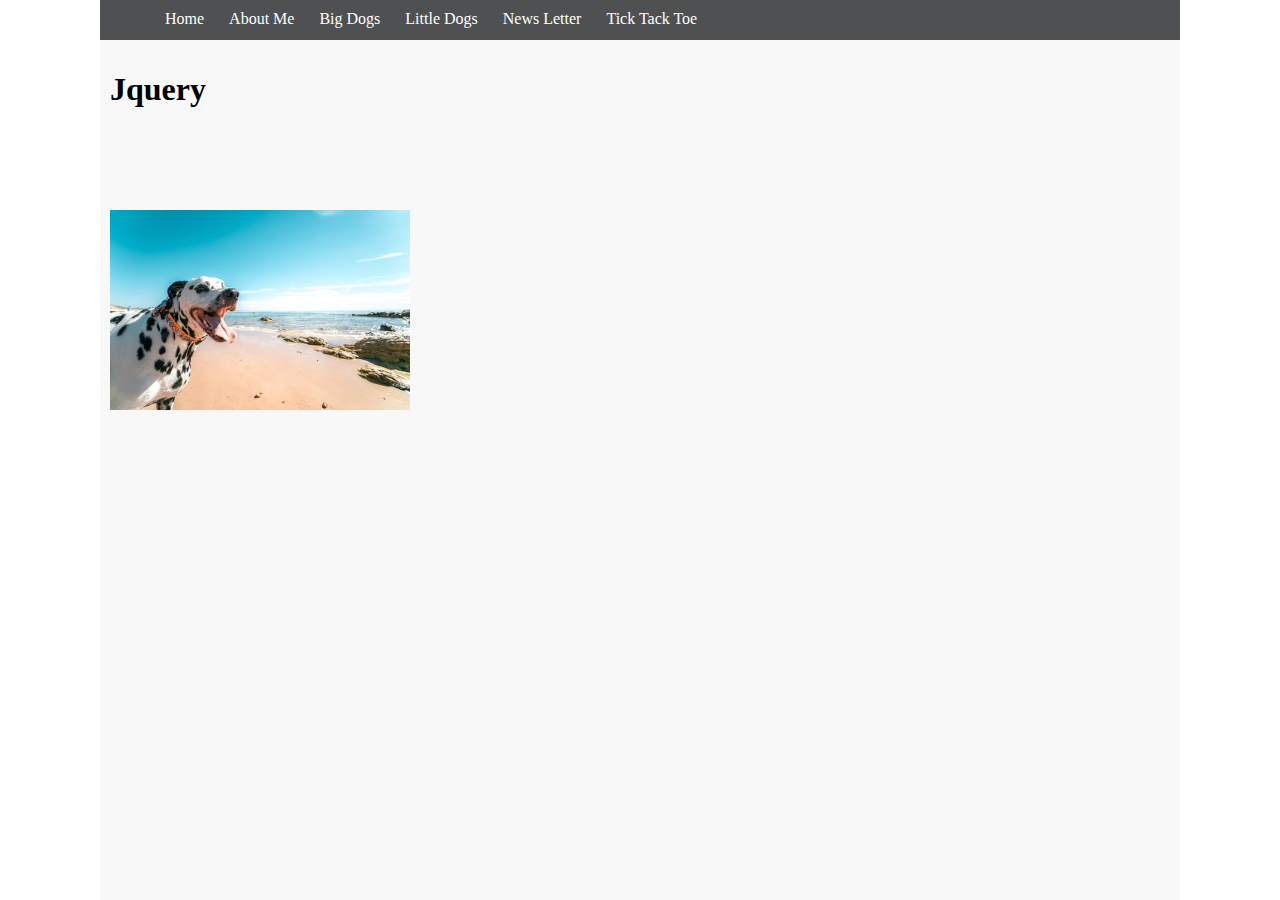
<file: BigDog.html>
<!DOCTYPE html>
<html>
    <meta charset="UTF-8">
    <head>
        <title>For the love of Dogs</title>
        <link rel="stylesheet" href="CSS/main.css">
        <style>

            #Pictures {
                position: relative;
                margin-top: 80px;
                clear: left;
                float: left;
                
                }
              
              #Pictures > div {
                position: absolute;

              }

        </style>
<script src="jquery-3.3.1.min.js"></script>
<script>
$("#Pictures > div:gt(0)").hide();

setInterval(function() { 
  $('#Pictures > div:first')
    .fadeOut(1000)
    .next()
    .fadeIn(1000)
    .end()
    .appendTo('#Pictures');
},  3000);


</script>
    </head>
    <body>
        <div id="container">
            <div id="menu">
                <div class="menu"><a href="index.html">Home</a></div>
                <div class="menu"><a href="About.html">About Me</a></div>
                <div class="menu"><a href="BigDog.html">Big Dogs</a></div>
                <div class="menu"><a href="littleDog.html">Little Dogs</a></div>
                <div class="menu"><a href="Leter.html">News Letter</a></div>
                <div class="menu"><a href="TTT.html">Tick Tack Toe</a></div>
            </div>
            <div id="main">
                <h1>Jquery</h1>
                <div id="Pictures">
                    <div>
                        <img src="Images/Big/1.jpeg" alt="boss1" height=200 width=300 />
                    </div>
                    <div>
                        <img src="Images/Big/2.jpeg" alt="boss2" height=200 width=300 />
                    </div>
                    <div>
                        <img src="Images/Big/3.jpg" alt="boss3" height=200 width=300 />
                    </div>
                    <div>
                        <img src="Images/Big/4.jpg" alt="boss3" height=200 width=300 /> 
                    </div>
                    <div>
                        <img src="Images/Big/5.jpg" alt="boss3" height=200 width=300 />
                    </div>
                    <div>
                    <img src="Images/Big/5.jpg" alt="boss3" height=200 width=300 />
                    </div>
                </div>
            </div>
        </div>
    </body>
</html>
</file>
<file: CSS/main.css>
a{
                text-decoration: none;
            }
            body{
                margin: 0px;
                padding: 0px;
            }
            #container{
                
                margin-left: 100px;
                margin-right:100px;
                background-color: #F8F8F8;
                height: 100%;
                height:100vh;
            }
            #menu{
                background-color: #4E5052;
                width: 100%;
                height: 40px;
                padding: 0px;
                float: left;
                overflow: hidden;

                }
            .menu a{
                float: left;
                color: #ffffff;
                margin: 10px;
                margin-left: 15px;

            }
            .menu{
                margin-left: 50px;
    
            }
            #main{
                margin:10px;
                clear:right;
                float: left;
            }
</file>
